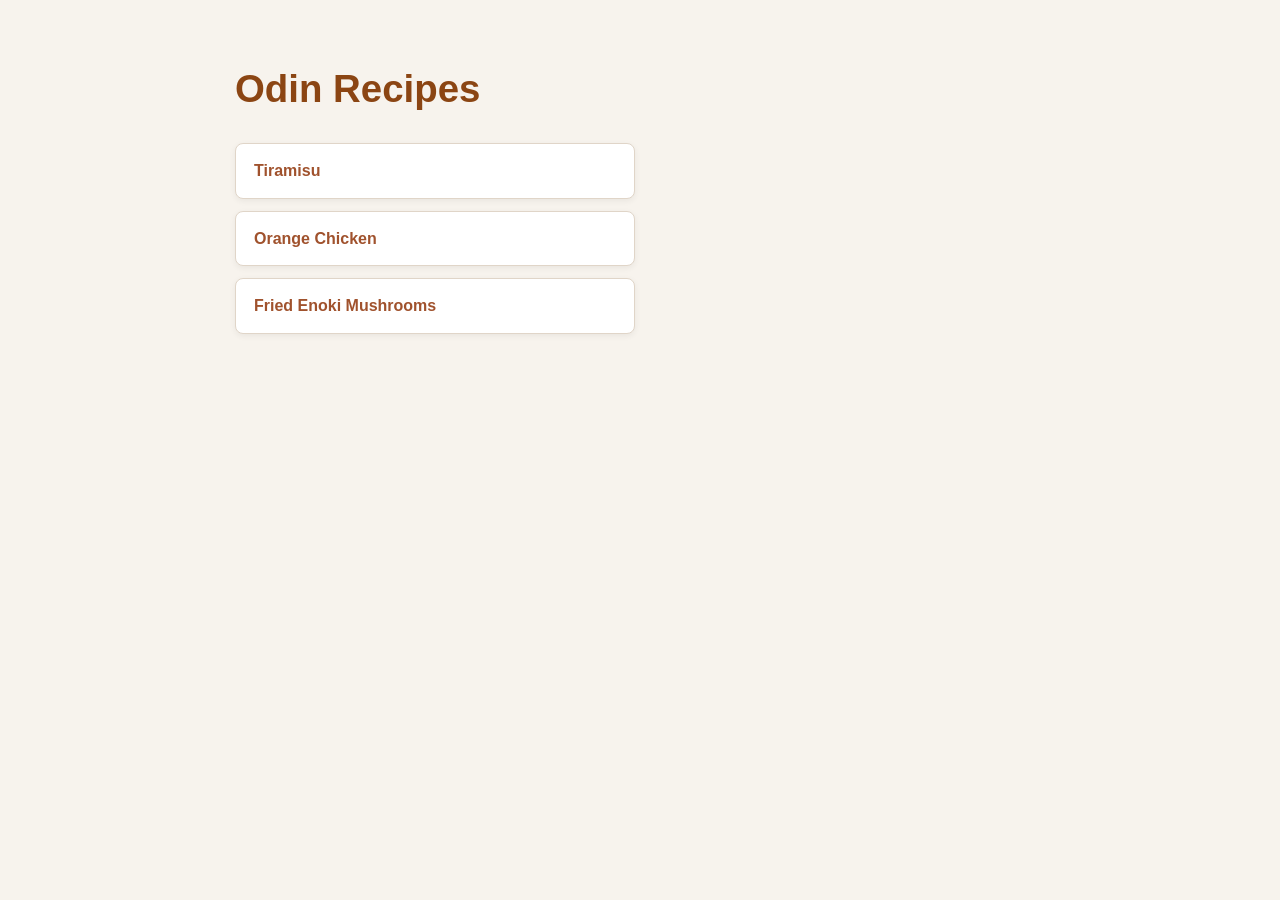
<file: index.html>
<!DOCTYPE html>
<html lang="en">
<head>
    <meta charset="UTF-8">
    <meta name="viewport" content="width=device-width, initial-scale=1.0">
    <title>Odin Recipes</title>
    <link rel="stylesheet" href="styles.css">
</head>
<body>
    <h1>Odin Recipes</h1>
    <ul>
        <li><a href="./recipes/tiramisu.html">Tiramisu</a></li>
        <li><a href="./recipes/orange_chicken.html">Orange Chicken</a></li>
        <li><a href="./recipes/fried_enoki_mushrooms.html">Fried Enoki Mushrooms</a></li>
    </ul>
</body>
</html>
</file>
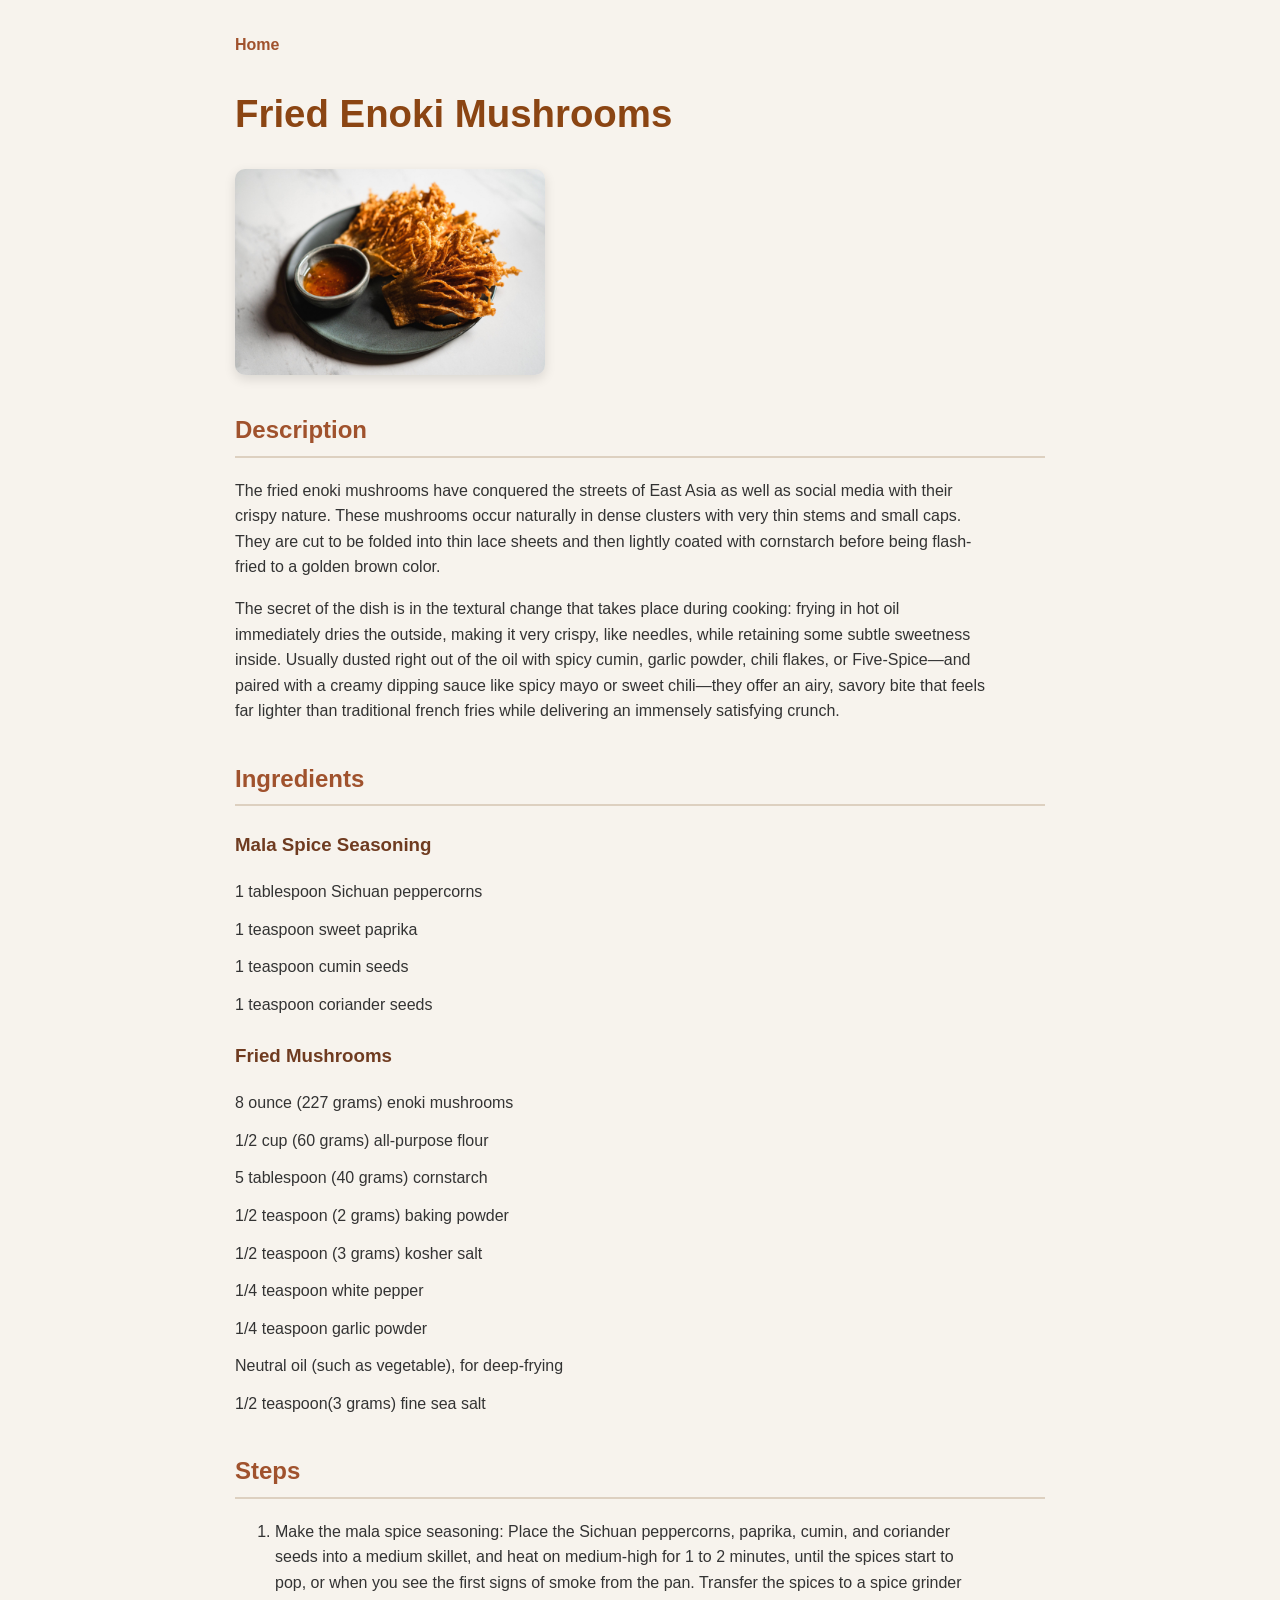
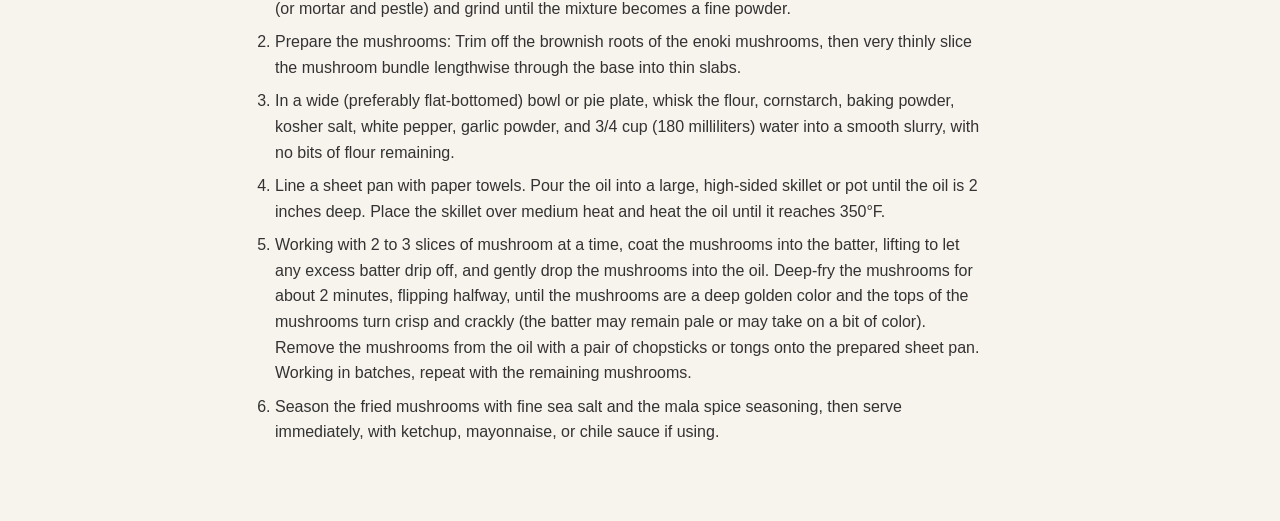
<file: recipes/fried_enoki_mushrooms.html>
<!DOCTYPE html>
<html lang="en">
<head>
    <meta charset="UTF-8">
    <meta name="viewport" content="width=device-width, initial-scale=1.0">
    <title>Fried Enoki Mushrooms Recipe</title>
    <link rel="stylesheet" href="../styles.css">
</head>
<body>
    <a href="../index.html">Home</a>
    <h1>Fried Enoki Mushrooms</h1>
    <img src="../images/fried_enoki_mushrooms.jpg" alt="Tiramisu" width="310" height="310">

    <h2>Description</h2>
    <p>
        The fried enoki mushrooms have conquered the streets of East Asia as well as social media with their crispy nature. These mushrooms occur naturally in
        dense clusters with very thin stems and small caps. They are cut to be folded into thin lace sheets and then lightly coated with cornstarch before
        being flash-fried to a golden brown color.
    </p>
    <p>
        The secret of the dish is in the textural change that takes place during cooking: frying in hot oil immediately dries the outside, making it very
        crispy, like needles, while retaining some subtle sweetness inside. Usually dusted right out of the oil with spicy cumin, garlic powder, chili flakes,
        or Five-Spice—and paired with a creamy dipping sauce like spicy mayo or sweet chili—they offer an airy, savory bite that feels far lighter than
        traditional french fries while delivering an immensely satisfying crunch.
    </p>

    <h2>Ingredients</h2>
    <h3>Mala Spice Seasoning</h3>
    <ul>
        <li>1 tablespoon Sichuan peppercorns</li>
        <li>1 teaspoon sweet paprika</li>
        <li>1 teaspoon cumin seeds</li>
        <li>1 teaspoon coriander seeds</li>
    </ul>
    <h3>Fried Mushrooms</h3>
    <ul>
        <li>8 ounce (227 grams) enoki mushrooms</li>
        <li>1/2 cup (60 grams) all-purpose flour</li>
        <li>5 tablespoon (40 grams) cornstarch</li>
        <li>1/2 teaspoon (2 grams) baking powder</li>
        <li>1/2 teaspoon (3 grams) kosher salt</li>
        <li>1/4 teaspoon white pepper</li>
        <li>1/4 teaspoon garlic powder</li>
        <li>Neutral oil (such as vegetable), for deep-frying</li>
        <li>1/2 teaspoon(3 grams) fine sea salt</li>
    </ul>

    <h2>Steps</h2>
    <ol>
        <li>Make the mala spice seasoning: Place the Sichuan peppercorns, paprika, cumin, and coriander seeds into a medium skillet, and heat on medium-high
            for 1 to 2 minutes, until the spices start to pop, or when you see the first signs of smoke from the pan. Transfer the spices to a spice grinder
            (or mortar and pestle) and grind until the mixture becomes a fine powder.</li>
        <li>Prepare the mushrooms: Trim off the brownish roots of the enoki mushrooms, then very thinly slice the mushroom bundle lengthwise through the base
            into thin slabs.</li>
        <li>In a wide (preferably flat-bottomed) bowl or pie plate, whisk the flour, cornstarch, baking powder, kosher salt, white pepper, garlic powder, and
            3/4 cup (180 milliliters) water into a smooth slurry, with no bits of flour remaining.</li>
        <li>Line a sheet pan with paper towels. Pour the oil into a large, high-sided skillet or pot until the oil is 2 inches deep. Place the skillet over
            medium heat and heat the oil until it reaches 350°F.</li>
        <li>Working with 2 to 3 slices of mushroom at a time, coat the mushrooms into the batter, lifting to let any excess batter drip off, and gently drop the
            mushrooms into the oil. Deep-fry the mushrooms for about 2 minutes, flipping halfway, until the mushrooms are a deep golden color and the tops of
            the mushrooms turn crisp and crackly (the batter may remain pale or may take on a bit of color). Remove the mushrooms from the oil with a pair of
            chopsticks or tongs onto the prepared sheet pan. Working in batches, repeat with the remaining mushrooms.</li>
        <li>Season the fried mushrooms with fine sea salt and the mala spice seasoning, then serve immediately, with ketchup, mayonnaise, or chile sauce if
            using.</li>
    </ol>
</body>
</html>
</file>
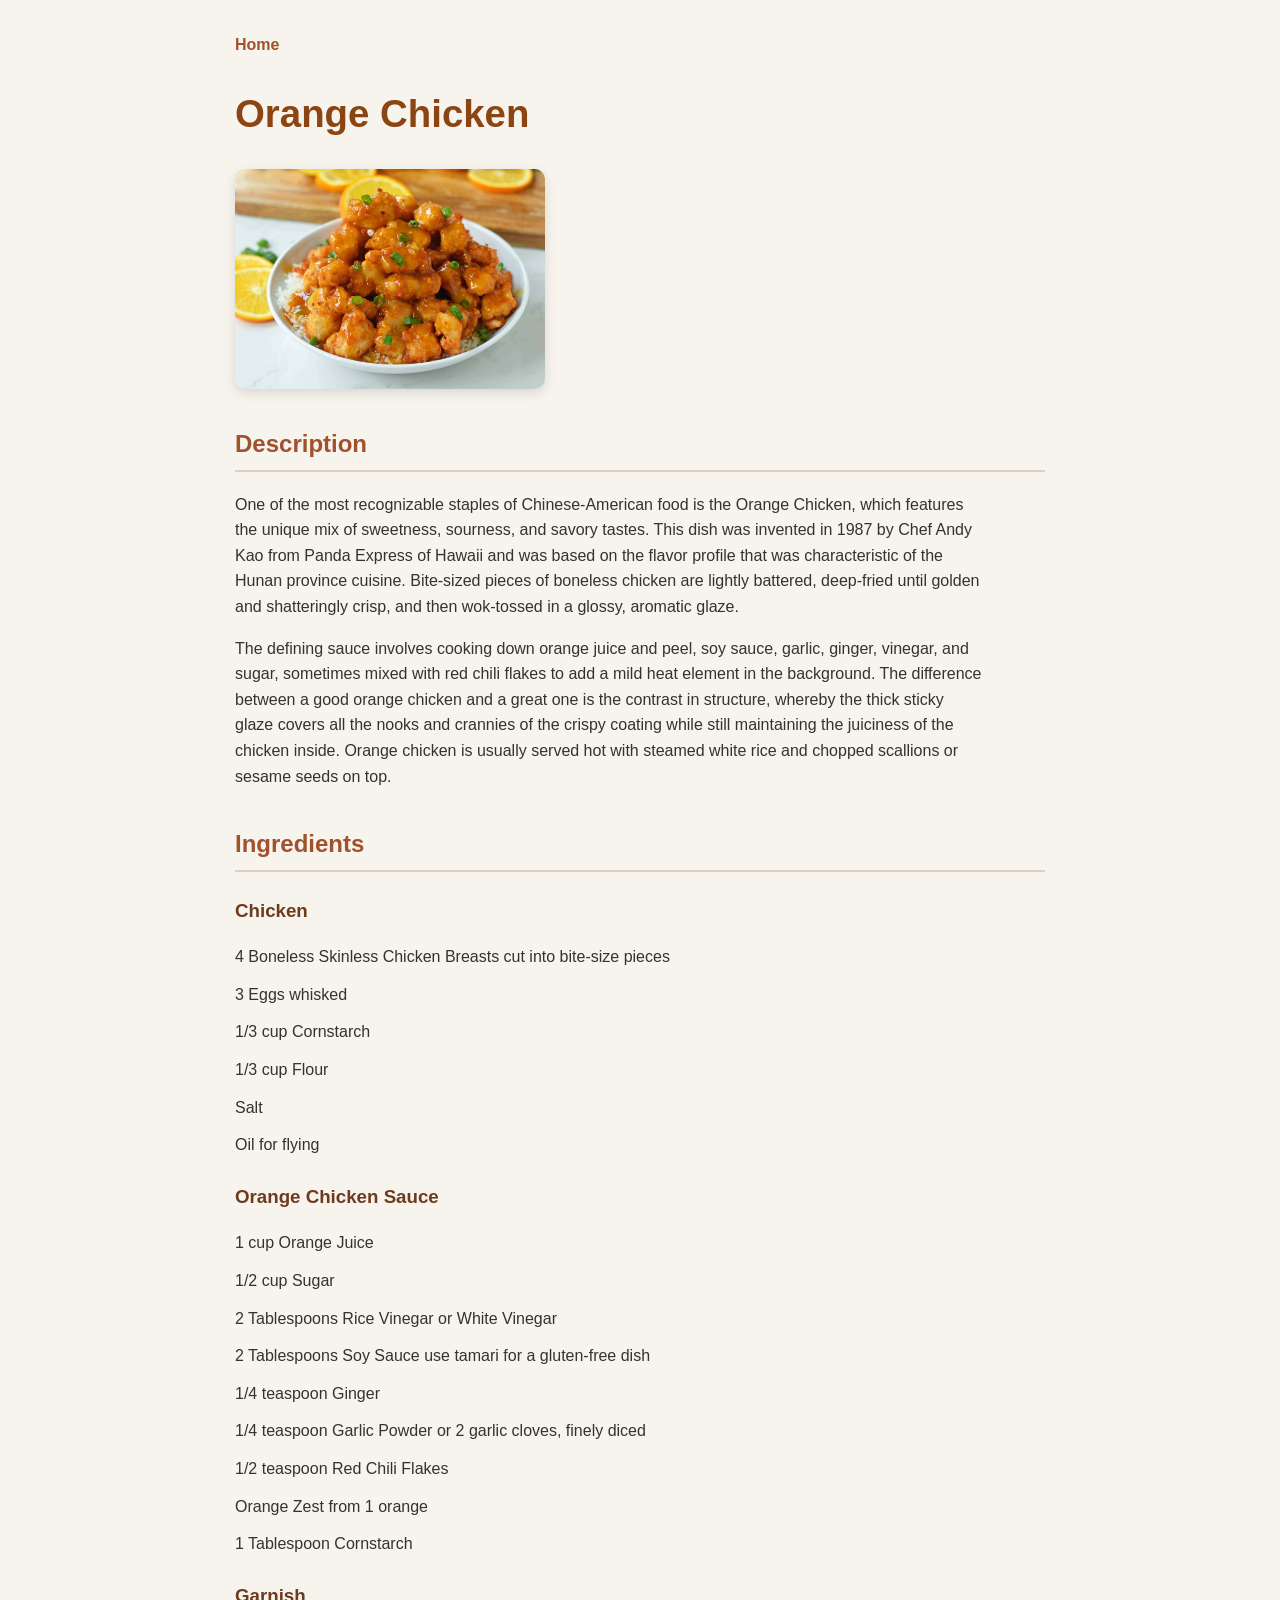
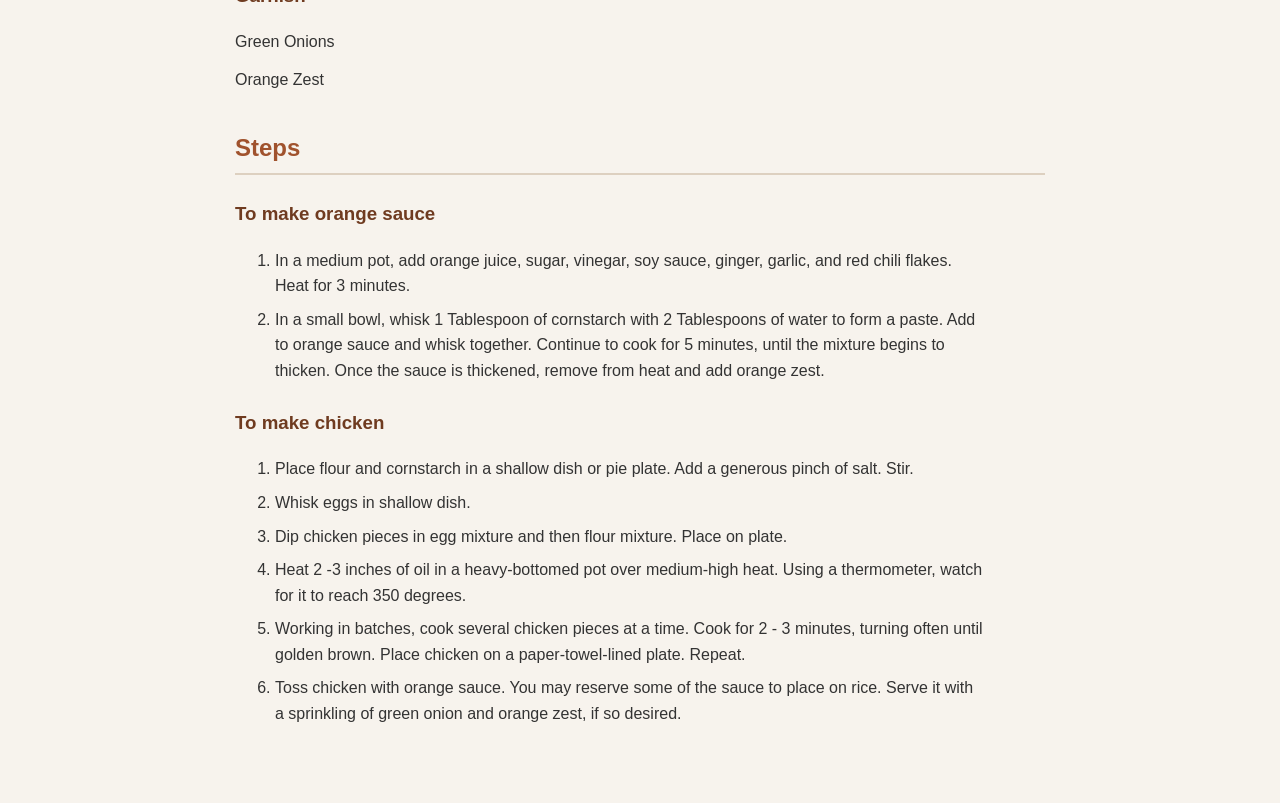
<file: recipes/orange_chicken.html>
<!DOCTYPE html>
<html lang="en">
<head>
    <meta charset="UTF-8">
    <meta name="viewport" content="width=device-width, initial-scale=1.0">
    <title>Orange Chicken Recipe</title>
    <link rel="stylesheet" href="../styles.css">
</head>
<body>
    <a href="../index.html">Home</a>
    <h1>Orange Chicken</h1>
    <img src="../images/orange_chicken.jpg" alt="Tiramisu" width="310" height="310">

    <h2>Description</h2>
    <p>
        One of the most recognizable staples of Chinese-American food is the Orange Chicken, which features the unique mix of sweetness, sourness, and savory
        tastes. This dish was invented in 1987 by Chef Andy Kao from Panda Express of Hawaii and was based on the flavor profile that was characteristic of the
        Hunan province cuisine. Bite-sized pieces of boneless chicken are lightly battered, deep-fried until golden and shatteringly crisp, and then wok-tossed
        in a glossy, aromatic glaze.
    </p>
    <p>
        The defining sauce involves cooking down orange juice and peel, soy sauce, garlic, ginger, vinegar, and sugar, sometimes mixed with red chili flakes to
        add a mild heat element in the background. The difference between a good orange chicken and a great one is the contrast in structure, whereby the thick
        sticky glaze covers all the nooks and crannies of the crispy coating while still maintaining the juiciness of the chicken inside. Orange chicken is
        usually served hot with steamed white rice and chopped scallions or sesame seeds on top.
    </p>

    <h2>Ingredients</h2>
    <h3>Chicken</h3>
    <ul>
        <li>4 Boneless Skinless Chicken Breasts cut into bite-size pieces</li>
        <li>3 Eggs whisked</li>
        <li>1/3 cup Cornstarch</li>
        <li>1/3 cup Flour</li>
        <li>Salt</li>
        <li>Oil for flying</li>
    </ul>
    <h3>Orange Chicken Sauce</h3>
    <ul>
        <li>1 cup Orange Juice</li>
        <li>1/2 cup Sugar</li>
        <li>2 Tablespoons Rice Vinegar or White Vinegar</li>
        <li>2 Tablespoons Soy Sauce use tamari for a gluten-free dish</li>
        <li>1/4 teaspoon Ginger</li>
        <li>1/4 teaspoon Garlic Powder or 2 garlic cloves, finely diced</li>
        <li>1/2 teaspoon Red Chili Flakes</li>
        <li>Orange Zest from 1 orange</li>
        <li>1 Tablespoon Cornstarch</li>
    </ul>
    <h3>Garnish</h3>
    <ul>
        <li>Green Onions</li>
        <li>Orange Zest</li>
    </ul>

    <h2>Steps</h2>
    <h3>To make orange sauce</h3>
    <ol>
        <li>In a medium pot, add orange juice, sugar, vinegar, soy sauce, ginger, garlic, and red chili flakes. Heat for 3 minutes.</li>
        <li>In a small bowl, whisk 1 Tablespoon of cornstarch with 2 Tablespoons of water to form a paste. Add to orange sauce and whisk together. Continue to
            cook for 5 minutes, until the mixture begins to thicken. Once the sauce is thickened, remove from heat and add orange zest.</li>
    </ol>
    <h3>To make chicken</h3>
    <ol>
        <li>Place flour and cornstarch in a shallow dish or pie plate. Add a generous pinch of salt. Stir.</li>
        <li>Whisk eggs in shallow dish.</li>
        <li>Dip chicken pieces in egg mixture and then flour mixture. Place on plate.</li>
        <li>Heat 2 -3 inches of oil in a heavy-bottomed pot over medium-high heat. Using a thermometer, watch for it to reach 350 degrees.</li>
        <li>Working in batches, cook several chicken pieces at a time. Cook for 2 - 3 minutes, turning often until golden brown. Place chicken on a
            paper-towel-lined plate. Repeat.</li>
        <li>Toss chicken with orange sauce. You may reserve some of the sauce to place on rice. Serve it with a sprinkling of green onion and orange zest, if so
            desired.</li>
    </ol>
</body>
</html>
</file>
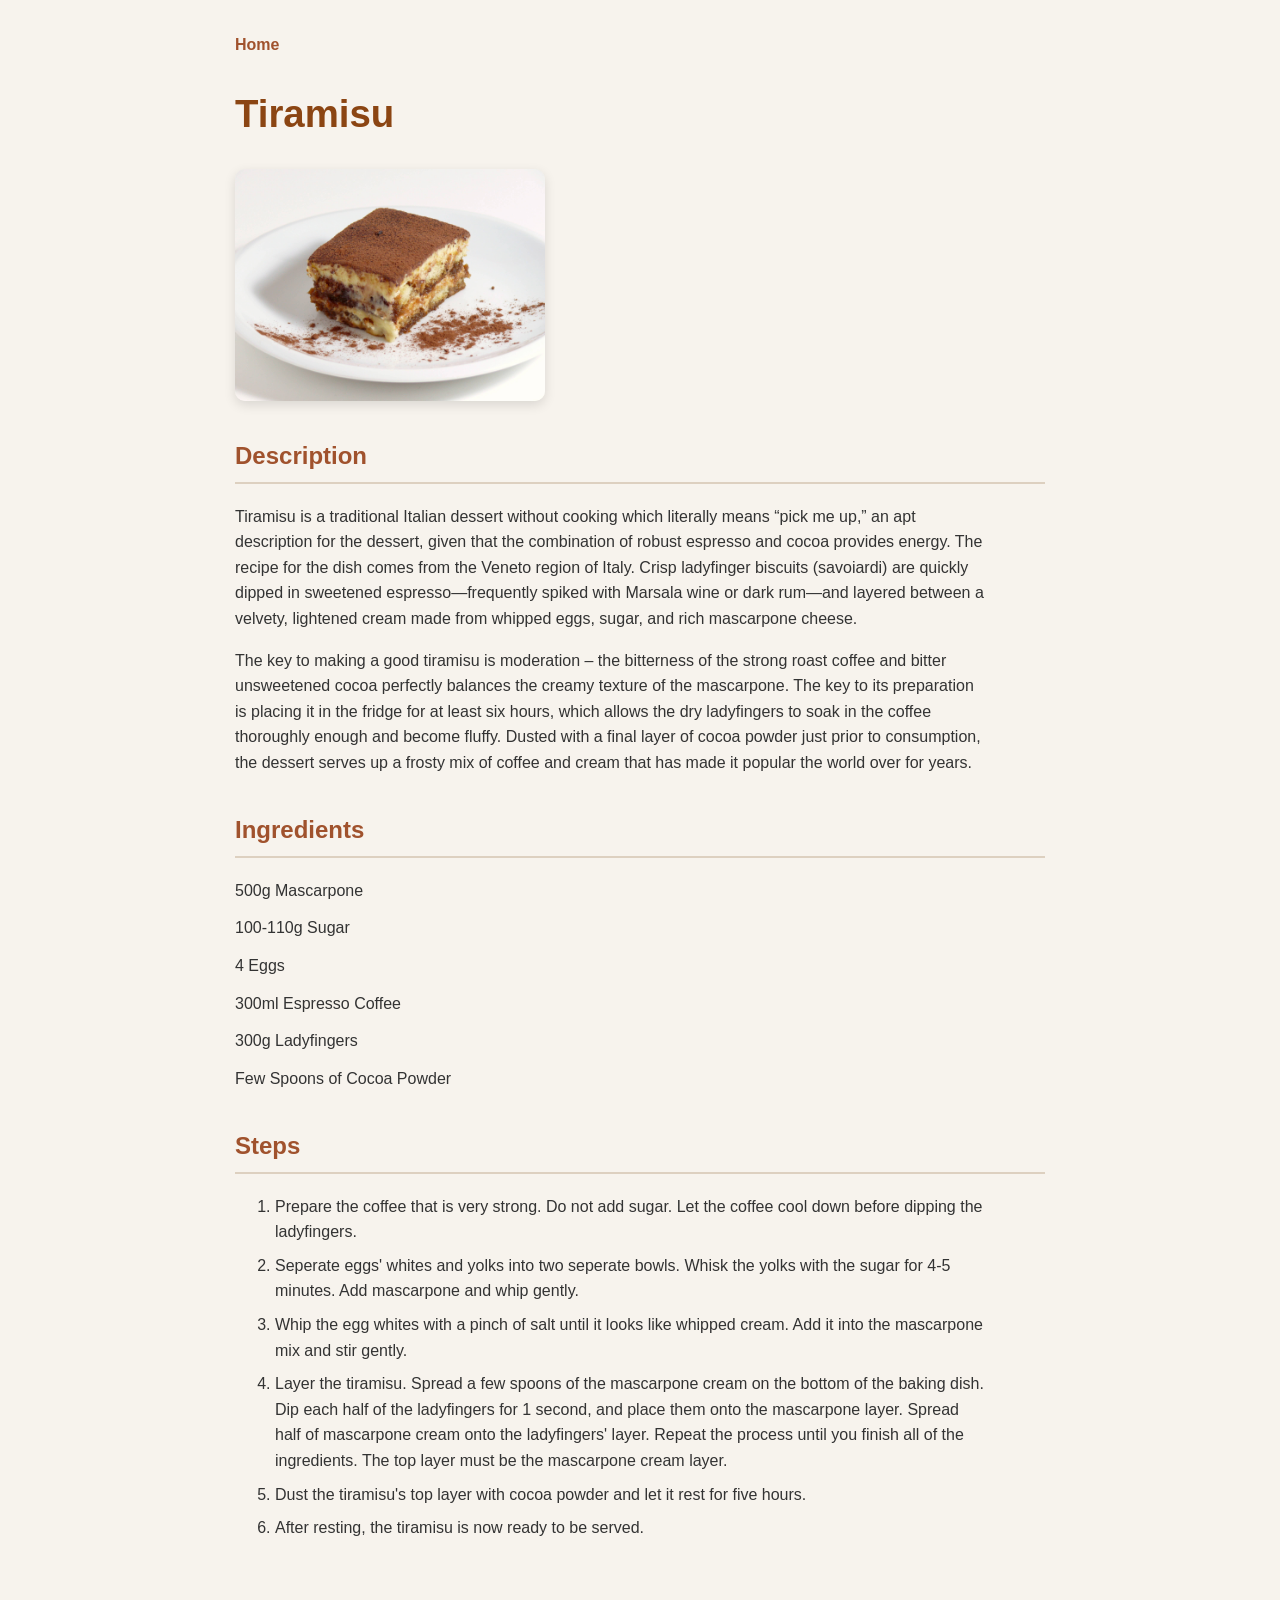
<file: recipes/tiramisu.html>
<!DOCTYPE html>
<html lang="en">
<head>
    <meta charset="UTF-8">
    <meta name="viewport" content="width=device-width, initial-scale=1.0">
    <title>Tiramisu Recipe</title>
    <link rel="stylesheet" href="../styles.css">
</head>
<body>
    <a href="../index.html">Home</a>
    <h1>Tiramisu</h1>
    <img src="../images/tiramisu.jpg" alt="Tiramisu" width="310" height="310">

    <h2>Description</h2>
    <p>
        Tiramisu is a traditional Italian dessert without cooking which literally means “pick me up,” an apt description for the dessert, given that the
        combination of robust espresso and cocoa provides energy. The recipe for the dish comes from the Veneto region of Italy. Crisp ladyfinger biscuits
        (savoiardi) are quickly dipped in sweetened espresso—frequently spiked with Marsala wine or dark rum—and layered between a velvety, lightened cream
        made from whipped eggs, sugar, and rich mascarpone cheese.
    </p>
    <p>
        The key to making a good tiramisu is moderation – the bitterness of the strong roast coffee and bitter unsweetened cocoa perfectly balances the creamy
        texture of the mascarpone. The key to its preparation is placing it in the fridge for at least six hours, which allows the dry ladyfingers to soak in
        the coffee thoroughly enough and become fluffy. Dusted with a final layer of cocoa powder just prior to consumption, the dessert serves up a frosty mix
        of coffee and cream that has made it popular the world over for years.
    </p>

    <h2>Ingredients</h2>
    <ul>
        <li>500g Mascarpone</li>
        <li>100-110g Sugar</li>
        <li>4 Eggs</li>
        <li>300ml Espresso Coffee</li>
        <li>300g Ladyfingers</li>
        <li>Few Spoons of Cocoa Powder</li>
    </ul>

    <h2>Steps</h2>
    <ol>
        <li>Prepare the coffee that is very strong. Do not add sugar. Let the coffee cool down before dipping the ladyfingers.</li>
        <li>Seperate eggs' whites and yolks into two seperate bowls. Whisk the yolks with the sugar for 4-5 minutes. Add mascarpone and whip gently.</li>
        <li>Whip the egg whites with a pinch of salt until it looks like whipped cream. Add it into the mascarpone mix and stir gently.</li>
        <li>Layer the tiramisu. Spread a few spoons of the mascarpone cream on the bottom of the baking dish. Dip each half of the ladyfingers for 1 second,
            and place them onto the mascarpone layer. Spread half of mascarpone cream onto the ladyfingers' layer. Repeat the process until you finish all of
            the ingredients. The top layer must be the mascarpone cream layer.
        </li>
        <li>Dust the tiramisu's top layer with cocoa powder and let it rest for five hours.</li>
        <li>After resting, the tiramisu is now ready to be served.</li>
    </ol>
</body>
</html>
</file>
<file: styles.css>
/* Simple styling for Odin Recipes */

* {
    box-sizing: border-box;
}

body {
    max-width: 850px;
    margin: 0 auto;
    padding: 32px 20px 60px;
    font-family: Arial, Helvetica, sans-serif;
    line-height: 1.6;
    color: #333;
    background: #f7f3ed;
}

h1 {
    margin-bottom: 24px;
    color: #8b4513;
    font-size: 2.4rem;
}

h2 {
    margin-top: 36px;
    padding-bottom: 6px;
    color: #a0522d;
    border-bottom: 2px solid #ddd0c0;
}

h3 {
    margin-top: 24px;
    color: #6f3b20;
}

p,
ul,
ol {
    max-width: 750px;
}

img {
    display: block;
    width: min(100%, 310px);
    height: auto;
    margin: 20px 0;
    border-radius: 10px;
    box-shadow: 0 4px 12px rgba(0, 0, 0, 0.12);
}

a {
    color: #a0522d;
    font-weight: bold;
    text-decoration: none;
}

a:hover {
    text-decoration: underline;
}

body > ul {
    padding: 0;
    list-style: none;
}

body > ul li {
    margin: 12px 0;
}

body > ul a {
    display: block;
    max-width: 400px;
    padding: 14px 18px;
    background: white;
    border: 1px solid #e0d5c8;
    border-radius: 8px;
    box-shadow: 0 2px 6px rgba(0, 0, 0, 0.06);
}

li {
    margin-bottom: 8px;
}

@media (max-width: 600px) {
    body {
        padding: 24px 16px 40px;
    }

    h1 {
        font-size: 2rem;
    }
}
</file>
